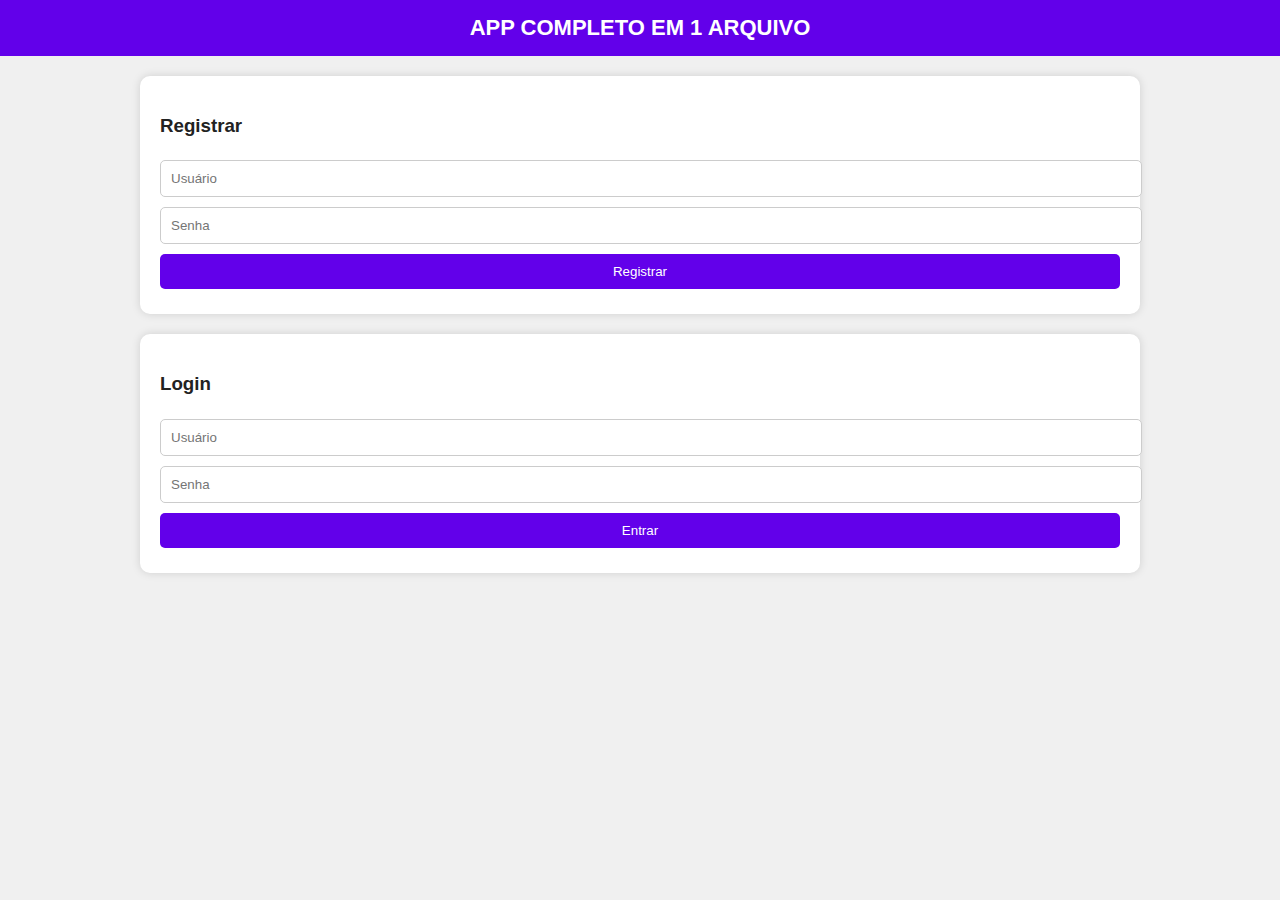
<file: CRUD2.html>
<!DOCTYPE html><html lang="pt-br"><head><meta charset="UTF-8"/><title>Sistema Completo</title>
<style>
body{margin:0;font-family:Arial;background:#f0f0f0;color:#222;transition:.3s}
.dark{background:#121212;color:#eee}
header{background:#6200ea;padding:15px;color:#fff;text-align:center;font-size:22px;font-weight:bold}
.container{max-width:1000px;margin:20px auto}
.card{background:#fff;padding:20px;border-radius:10px;box-shadow:0 0 10px #0002;margin-bottom:20px}
.dark .card{background:#1e1e1e;color:#eee}
input,button,select{padding:10px;margin:5px 0;width:100%;border-radius:5px;border:1px solid #ccc}
button{cursor:pointer;background:#6200ea;color:#fff;border:0}
button.red{background:#c00}
table{width:100%;border-collapse:collapse;margin-top:10px}
th,td{padding:10px;border-bottom:1px solid #ccc}
tr:hover{background:#eee}
.dark tr:hover{background:#333}
#chatBox{height:250px;overflow-y:auto;border:1px solid #ccc;padding:10px;background:#fafafa;border-radius:5px}
.dark #chatBox{background:#222}
.msg{padding:8px 12px;background:#6200ea;color:#fff;margin-top:10px;width:fit-content;border-radius:8px}
.msg.other{background:#444;margin-left:auto}
#editor{width:100%;height:120px;border:1px solid #ccc;border-radius:5px;padding:10px;overflow-y:auto;background:#fff}
.dark #editor{background:#222;color:#fff}
.avatar{width:40px;height:40px;border-radius:50%;object-fit:cover}
.flex{display:flex;align-items:center;gap:10px}
</style>
</head>
<body>

<header>APP COMPLETO EM 1 ARQUIVO</header>

<div class="container" id="auth">
<div class="card">
<h3>Registrar</h3>
<input id="rUser" placeholder="Usuário">
<input id="rPass" type="password" placeholder="Senha">
<button onclick="register()">Registrar</button>
</div>

<div class="card">
<h3>Login</h3>
<input id="lUser" placeholder="Usuário">
<input id="lPass" type="password" placeholder="Senha">
<button onclick="login()">Entrar</button>
</div>
</div>

<div class="container" id="app" style="display:none">

<div class="card flex">
<h2 style="flex:1">Painel</h2>
<button onclick="toggleTheme()">Tema</button>
<button class="red" onclick="logout()">Sair</button>
</div>

<div class="card">
<h3>CRUD</h3>
<input id="cName" placeholder="Nome">
<input id="cEmail" placeholder="Email">
<button onclick="addUser()">Adicionar</button>
<input id="search" placeholder="Buscar..." oninput="loadUsers()">
<table>
<thead><tr><th>Avatar</th><th>Nome</th><th>Email</th><th></th></tr></thead>
<tbody id="tbody"></tbody>
</table>
<button onclick="exportData()">Exportar JSON</button>
<input type="file" id="importFile" onchange="importData(event)">
</div>

<div class="card">
<h3>Editor de Texto</h3>
<div id="editor" contenteditable="true"></div>
<button onclick="saveEditor()">Salvar Texto</button>
</div>

<div class="card">
<h3>Upload de Avatar</h3>
<input type="file" id="avatarFile" accept="image/*" onchange="uploadAvatar(event)">
<img id="previewAvatar" class="avatar">
</div>

<div class="card">
<h3>Chat P2P WebRTC</h3>
<div class="flex">
<button onclick="initRTC()">Iniciar Canal</button>
</div>
<textarea id="offer" placeholder="Offer" style="width:100%;height:80px"></textarea>
<button onclick="setOffer()">Enviar Offer</button>
<textarea id="answer" placeholder="Answer" style="width:100%;height:80px"></textarea>
<button onclick="setAnswer()">Enviar Answer</button>
<div id="chatBox"></div>
<input id="chatInput" placeholder="Mensagem" onkeypress="if(event.key==='Enter')sendMsg()">
<button onclick="sendMsg()">Enviar</button>
</div>

<div class="card">
<h3>Dashboard</h3>
<canvas id="chart" width="400" height="150"></canvas>
</div>

</div>

<script>
let db=JSON.parse(localStorage.getItem("db")||`{"users":[],"editor":"","avatars":{},"logs":[]}`);
function save(){localStorage.setItem("db",JSON.stringify(db))}
function register(){
if(rUser.value&&rPass.value){
db.users.push({id:Date.now(),name:rUser.value,email:rUser.value+"@mail.com",pass:rPass.value});
save();alert("Registrado");
}else alert("Preencha");
}
function login(){
let u=db.users.find(x=>x.name===lUser.value&&x.pass===lPass.value);
if(!u)return alert("Inválido");
localStorage.setItem("session",u.id);auth.style.display="none";app.style.display="block";loadUsers();loadEditor();loadAvatar();drawChart();
}
function logout(){localStorage.removeItem("session");location.reload()}
function addUser(){
if(!cName.value||!cEmail.value)return alert("Preencha");
db.users.push({id:Date.now(),name:cName.value,email:cEmail.value});
save();loadUsers();cName.value=cEmail.value="";
}
function loadUsers(){
let s=search.value.toLowerCase();
tbody.innerHTML="";
db.users.filter(u=>u.name.toLowerCase().includes(s)||u.email.toLowerCase().includes(s))
.forEach(u=>{
tbody.innerHTML+=`<tr>
<td><img src="${db.avatars[u.id]||''}" class="avatar"></td>
<td><input value="${u.name}" onchange="edit(${u.id},'name',this.value)"></td>
<td><input value="${u.email}" onchange="edit(${u.id},'email',this.value)"></td>
<td><button class='red' onclick="del(${u.id})">X</button></td>
</tr>`;
});
}
function edit(id,f,v){let u=db.users.find(x=>x.id===id);u[f]=v;save()}
function del(id){db.users=db.users.filter(x=>x.id!==id);save();loadUsers()}
function exportData(){let a=document.createElement("a");a.href="data:application/json,"+JSON.stringify(db);a.download="data.json";a.click()}
function importData(e){let f=new FileReader();f.onload=()=>{db=JSON.parse(f.result);save();loadUsers()};f.readAsText(e.target.files[0])}
function saveEditor(){db.editor=editor.innerHTML;save()}
function loadEditor(){editor.innerHTML=db.editor}
function uploadAvatar(e){
let f=new FileReader();
let id=localStorage.getItem("session");
f.onload=()=>{db.avatars[id]=f.result;previewAvatar.src=f.result;save();loadUsers()};
f.readAsDataURL(e.target.files[0]);
}
function loadAvatar(){
let id=localStorage.getItem("session");
previewAvatar.src=db.avatars[id]||"";
}

/* THEME */
function toggleTheme(){document.body.classList.toggle("dark")}

/* WEBRTC */
let pc,dc;
function initRTC(){
pc=new RTCPeerConnection();
dc=pc.createDataChannel("chat");
dc.onmessage=e=>receiveMsg(e.data);
pc.onicecandidate=e=>{if(e.candidate)return;offer.value=JSON.stringify(pc.localDescription)};
pc.createOffer().then(o=>pc.setLocalDescription(o));
}
function setOffer(){
pc=new RTCPeerConnection();
pc.ondatachannel=e=>dc=e.channel;
pc.onicecandidate=e=>{if(e.candidate)return;answer.value=JSON.stringify(pc.localDescription)};
pc.setRemoteDescription(JSON.parse(offer.value));
pc.createAnswer().then(a=>pc.setLocalDescription(a));
}
function setAnswer(){
    pc.setRemoteDescription(JSON.parse(answer.value))
}
function sendMsg() {
let t=chatInput.value;if(!t)return;
receiveMsg("Você: "+t);
if(dc)dc.send("Outro: "+t);
chatInput.value = "";
}
function receiveMsg(m){
chatBox.innerHTML+=`<div class="msg">${m}</div>`;
chatBox.scrollTop=chatBox.scrollHeight;
}

/* CHART */
function drawChart(){
let c=document.getElementById("chart").getContext("2d");
let d=db.users.length;
c.fillStyle="#6200ea";
c.fillRect(10,140-d*5,50,d*5);
c.fillStyle="#000";
c.fillText("Usuários: "+d,10,20);
}
</script>

</body></html>
</file>
